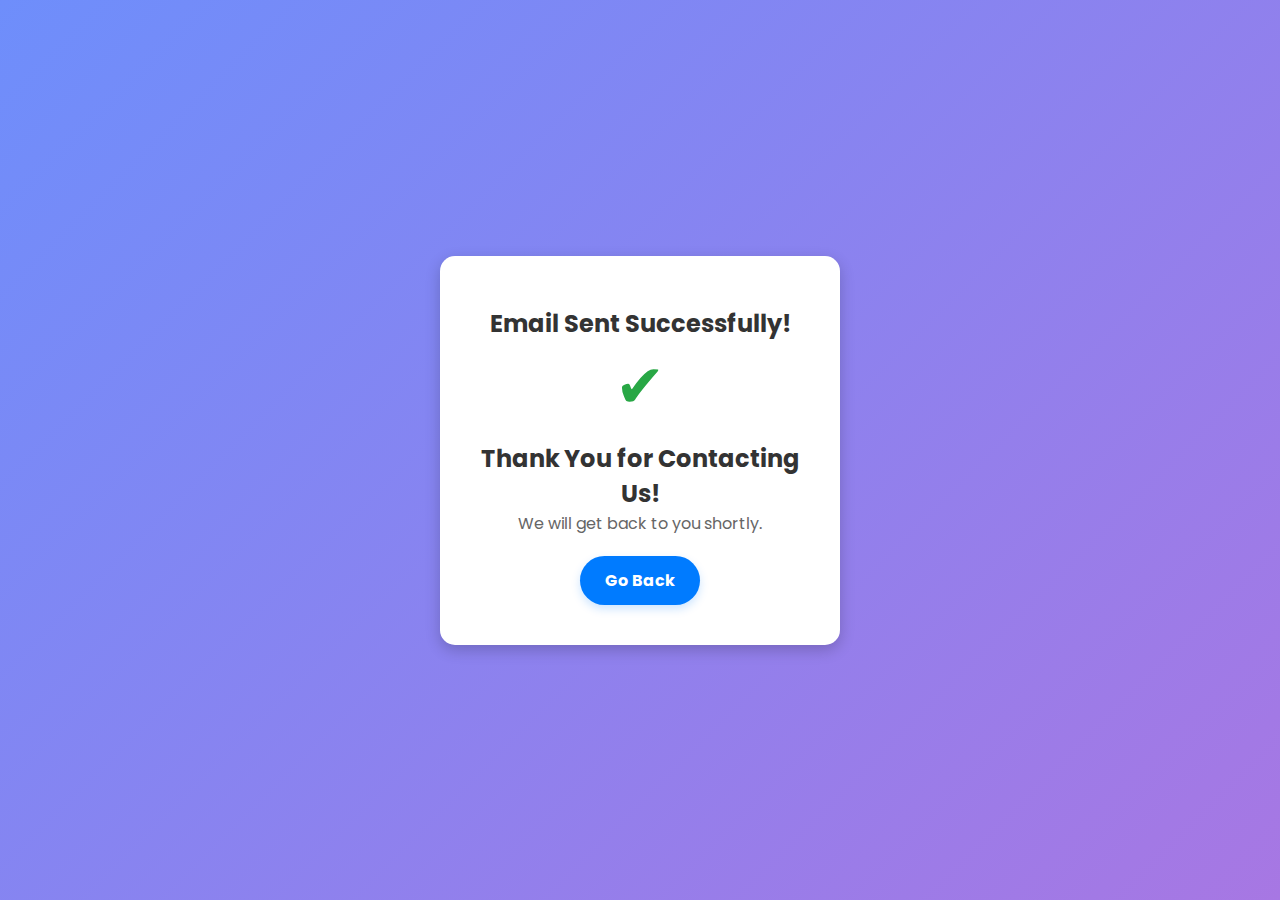
<file: thanks.html>
<!DOCTYPE html>
<html lang="en">
<head>
    <meta charset="UTF-8">
    <meta name="viewport" content="width=device-width, initial-scale=1.0">
    <title>Thank You</title>
    <style>
        * {
            box-sizing: border-box;
            margin: 0;
            padding: 0;
        }
        body {
            font-family: 'Poppins', sans-serif;
            display: flex;
            justify-content: center;
            align-items: center;
            min-height: 100vh;
            margin: 0;
            background: linear-gradient(135deg, #6e8efb, #a777e3);
            padding: 20px;
            text-align: center;
        }
        .container {
            background: white;
            padding: 40px;
            border-radius: 15px;
            box-shadow: 0 5px 15px rgba(0, 0, 0, 0.2);
            max-width: 90%;
            width: 400px;
            display: flex;
            flex-direction: column;
            align-items: center;
            justify-content: center;
            animation: fadeIn 1s ease-in-out;
        }
        .checkmark {
            color: #28a745;
            font-size: 60px;
        }
        h2 {
            font-size: 24px;
            color: #333;
            margin-top: 10px;
        }
        p {
            font-size: 16px;
            color: #666;
        }
        .btn {
            display: inline-block;
            margin-top: 20px;
            padding: 12px 25px;
            background: #007bff;
            color: white;
            text-decoration: none;
            border-radius: 50px;
            transition: background 0.3s ease, transform 0.2s ease;
            font-size: 16px;
            font-weight: bold;
            box-shadow: 0 4px 10px rgba(0, 123, 255, 0.2);
        }
        .btn:hover {
            background: #0056b3;
            transform: translateY(-2px);
        }
        @media (max-width: 768px) {
            .container {
                width: 80%;
                margin: 0 auto; /* Ensure it remains centered */
            }
        }
        @media (max-width: 480px) {
            .container {
                width: 90%;
                padding: 20px;
                margin: 0 auto; /* Ensure it remains centered */
            }
            .btn {
                width: 100%;
                padding: 14px;
            }
        }
        @keyframes fadeIn {
            from { opacity: 0; transform: scale(0.9); }
            to { opacity: 1; transform: scale(1); }
        }
    </style>
    <link href="https://fonts.googleapis.com/css2?family=Poppins:wght@300;400;600&display=swap" rel="stylesheet">
</head>
<body>
    <div class="container">
        <h2>Email Sent Successfully!</h2>
        <div class="checkmark">&#10004;</div>
        <h2>Thank You for Contacting Us!</h2>
        <p>We will get back to you shortly.</p>
        <a href="index.html" class="btn">Go Back</a>
    </div>
</body>
</html>
</file>
